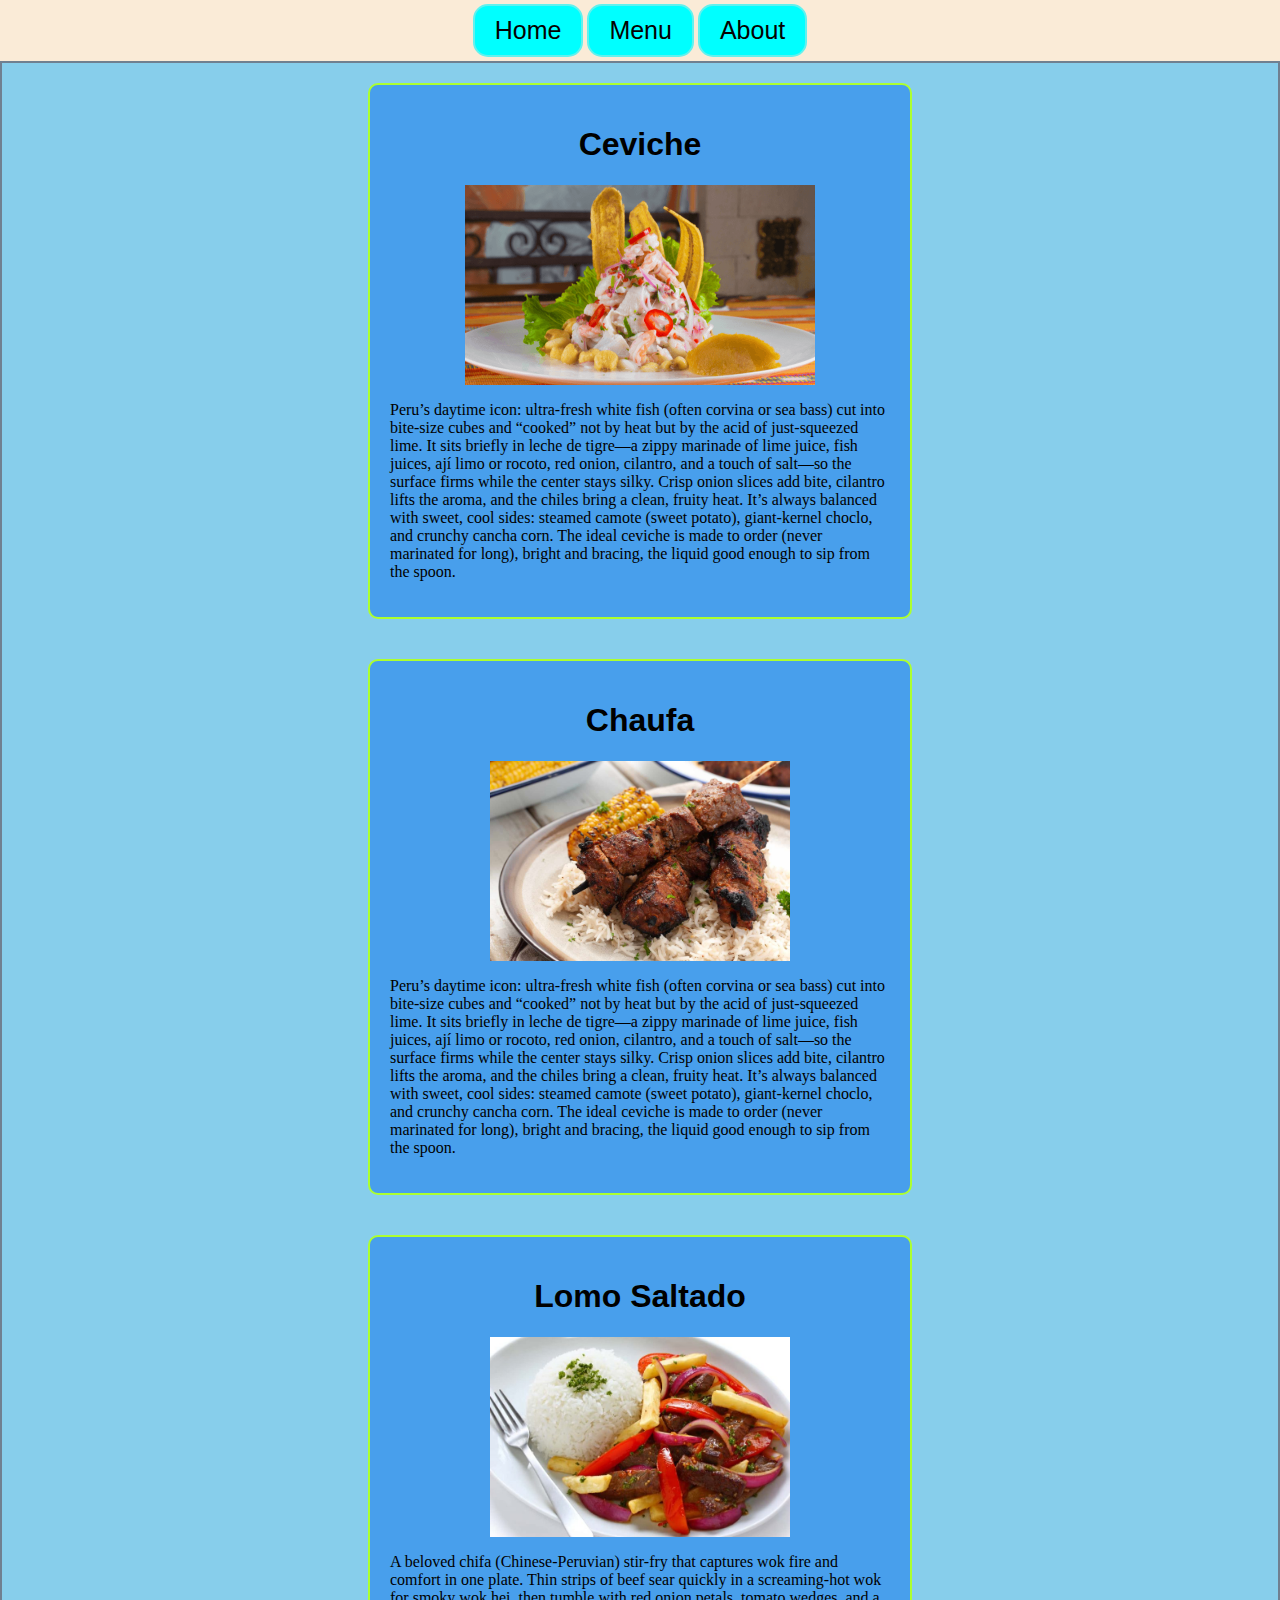
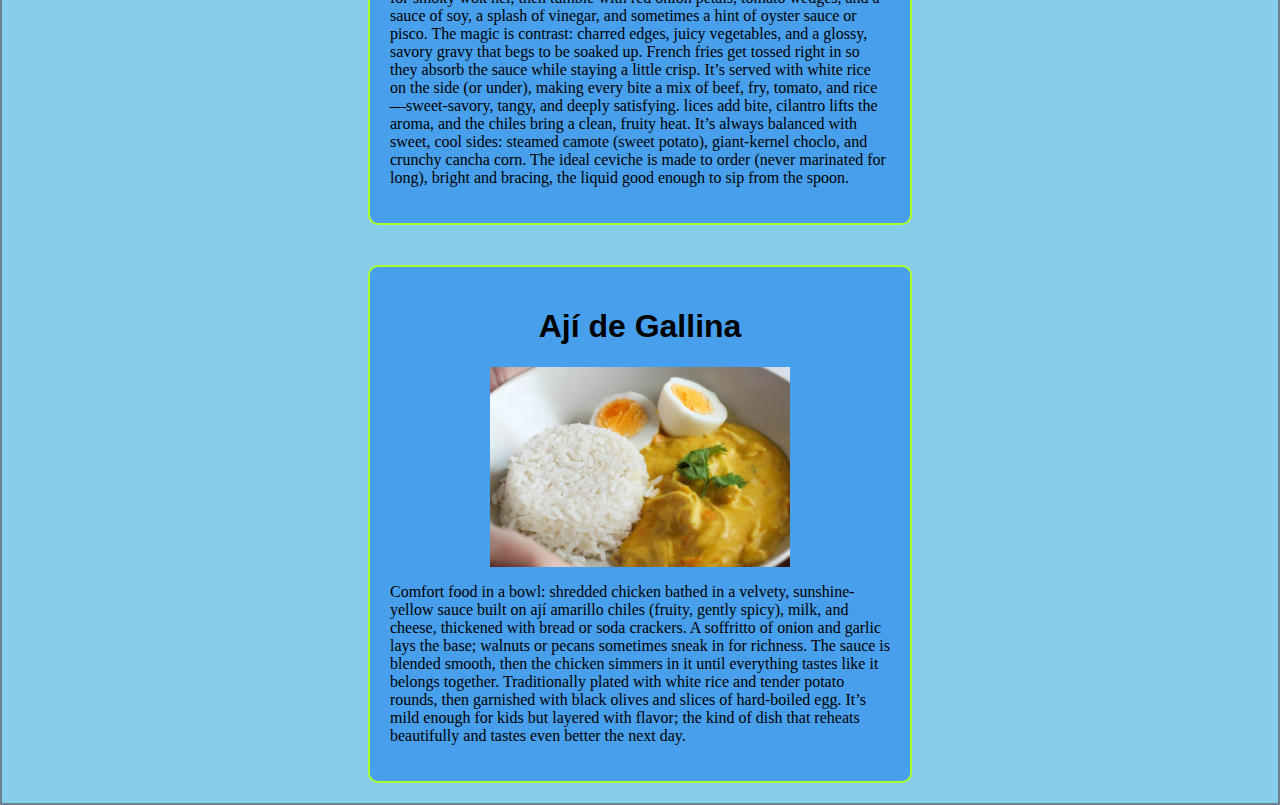
<file: index.html>
<!DOCTYPE html>
<html lang="en">
<head>
    <meta charset="UTF-8">
    <meta name="viewport" content="width=device-width, initial-scale=1.0">
    <title>Document</title>
<script defer src="main.js"></script></head>
<body>
    <header>
        <nav>
            <button id="bttn-home">Home</button>
            <button id="bttn-menu">Menu</button>
            <button id="bttn-about">About</button>
        </nav>
    </header>
    <div id ="content">
        
    </div>
    
</body>
</html>
</file>
